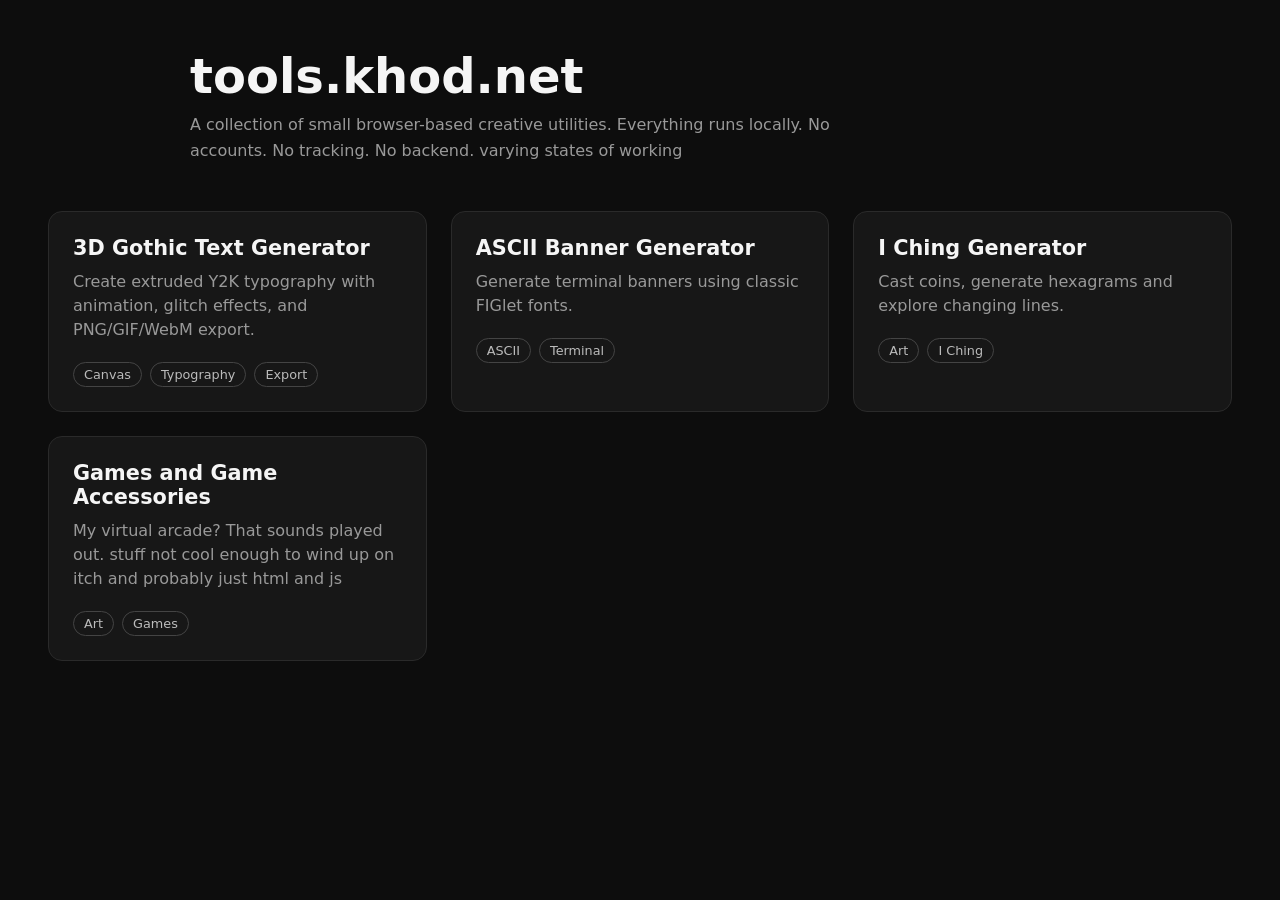
<file: index.html>
<!DOCTYPE html>
<html lang="en">
<head>
<meta charset="UTF-8">
<meta name="viewport" content="width=device-width, initial-scale=1.0">
<title>tools.khod.net | the tools subdomain of the khod network</title>

<style>
:root{
    --bg:#0d0d0d;
    --panel:#171717;
    --border:#2a2a2a;
    --text:#f5f5f5;
    --muted:#999;
    --accent:#fff;
}

*{
    box-sizing:border-box;
    margin:0;
    padding:0;
}

body{
    background:var(--bg);
    color:var(--text);
    font-family:Inter,system-ui,sans-serif;
    padding:48px;
}

header{
    max-width:900px;
    margin:auto;
    margin-bottom:48px;
}

h1{
    font-size:3rem;
    margin-bottom:.5rem;
}

header p{
    color:var(--muted);
    max-width:700px;
    line-height:1.6;
}

.grid{
    max-width:1200px;
    margin:auto;

    display:grid;
    grid-template-columns:repeat(auto-fill,minmax(320px,1fr));
    gap:24px;
}

.card{
    display:block;
    text-decoration:none;
    color:inherit;

    background:var(--panel);
    border:1px solid var(--border);
    border-radius:14px;

    padding:24px;

    transition:.15s;
}

.card:hover{
    transform:translateY(-4px);
    border-color:#666;
}

.card h2{
    margin-bottom:10px;
    font-size:1.3rem;
}

.card p{
    color:var(--muted);
    line-height:1.5;
}

.taglist{
    display:flex;
    flex-wrap:wrap;
    gap:8px;
    margin-top:20px;
}

.tag{
    font-size:.8rem;
    padding:4px 10px;
    border-radius:999px;
    border:1px solid #444;
    color:#bbb;
}
</style>

</head>
<body>

<header>
<h1>tools.khod.net </h1>

<p>
A collection of small browser-based creative utilities.
Everything runs locally. No accounts. No tracking. No backend. varying states of working
</p>
</header>

<div class="grid">

<a class="card" href="/gothic-3d-text/">
    <h2>3D Gothic Text Generator</h2>
    <p>
        Create extruded Y2K typography with animation, glitch effects,
        and PNG/GIF/WebM export.
    </p>

    <div class="taglist">
        <span class="tag">Canvas</span>
        <span class="tag">Typography</span>
        <span class="tag">Export</span>
    </div>
</a>


<a class="card" href="/ascii-banner/">
    <h2>ASCII Banner Generator</h2>
    <p>
        Generate terminal banners using classic FIGlet fonts.
    </p>

    <div class="taglist">
        <span class="tag">ASCII</span>
        <span class="tag">Terminal</span>
    </div>
</a>

<a class="card" href="/i-ching/">
    <h2>I Ching Generator</h2>
    <p>
        Cast coins, generate hexagrams and explore changing lines.
    </p>

    <div class="taglist">
        <span class="tag">Art</span>
        <span class="tag">I Ching</span>
    </div>
</a>
<a class="card" href="/games/">
    <h2>Games and Game Accessories</h2>
    <p>
        My virtual arcade? That sounds played out. stuff not cool enough to wind up on itch and probably just html and js 
    </p>

    <div class="taglist">
        <span class="tag">Art</span>
        <span class="tag">Games</span>
    </div>
</a>

</div>

</body>
</html>
</file>
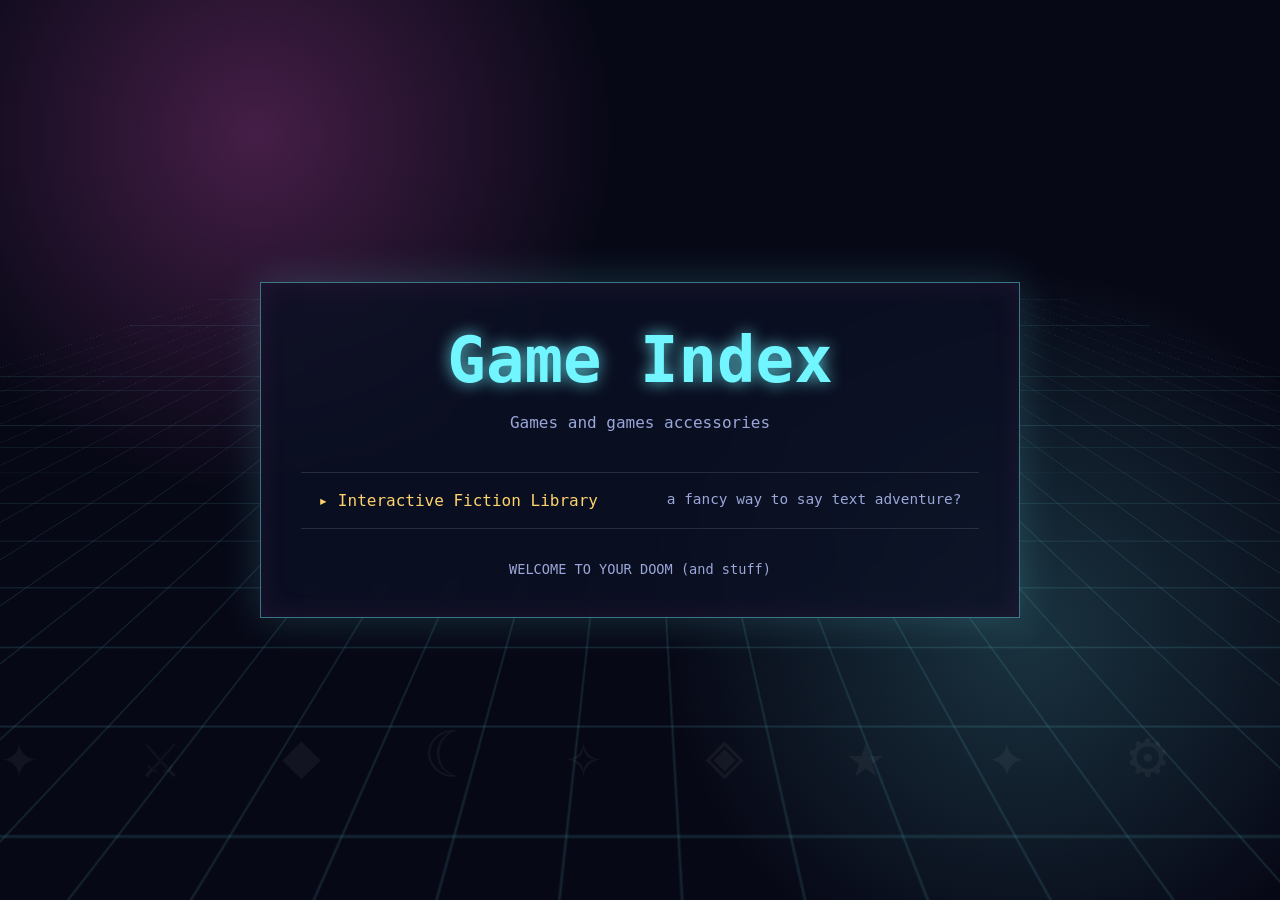
<file: games/index.html>
<!DOCTYPE html>
<html lang="en">
<head>
<meta charset="UTF-8" />
<meta name="viewport" content="width=device-width, initial-scale=1.0" />

<title>Arcade Index</title>

<style>
:root{
    --bg:#070816;
    --panel:rgba(12,16,36,.82);
    --ink:#f4f7ff;
    --muted:#9aa7d9;
    --cyan:#71f6ff;
    --pink:#ff5fd7;
    --gold:#ffd36b;
}

*{ box-sizing:border-box; }

body{
    margin:0;
    min-height:100vh;
    overflow:hidden;
    font-family:ui-monospace, SFMono-Regular, Menlo, Consolas, monospace;
    color:var(--ink);
    background:
        radial-gradient(circle at 20% 15%, rgba(255,95,215,.25), transparent 28%),
        radial-gradient(circle at 80% 70%, rgba(113,246,255,.18), transparent 30%),
        var(--bg);
    display:flex;
    align-items:center;
    justify-content:center;
}

body::before{
    content:"";
    position:fixed;
    inset:-20%;
    background-image:
        linear-gradient(rgba(113,246,255,.12) 1px, transparent 1px),
        linear-gradient(90deg, rgba(113,246,255,.12) 1px, transparent 1px);
    background-size:48px 48px;
    transform:perspective(500px) rotateX(60deg);
    animation:gridDrift 12s linear infinite;
}

body::after{
    content:"✦  ⚔  ◆  ☾  ✧  ◈  ★  ✦  ⚙";
    position:fixed;
    inset:auto 0 12%;
    font-size:4rem;
    letter-spacing:2rem;
    color:rgba(255,255,255,.05);
    white-space:nowrap;
    animation:parallax 22s linear infinite;
}

@keyframes gridDrift{
    from{ transform:perspective(500px) rotateX(60deg) translateY(0); }
    to{ transform:perspective(500px) rotateX(60deg) translateY(48px); }
}

@keyframes parallax{
    from{ transform:translateX(0); }
    to{ transform:translateX(-50%); }
}

.index{
    position:relative;
    width:min(760px,92vw);
    padding:2.5rem;
    background:var(--panel);
    border:1px solid rgba(113,246,255,.45);
    box-shadow:
        0 0 40px rgba(113,246,255,.18),
        inset 0 0 30px rgba(255,95,215,.08);
    backdrop-filter:blur(10px);
}

h1{
    margin:0;
    text-align:center;
    font-size:clamp(2rem,7vw,4rem);
    color:var(--cyan);
    text-shadow:0 0 16px rgba(113,246,255,.8);
}

.subtitle{
    margin:1rem 0 2.5rem;
    text-align:center;
    color:var(--muted);
}

.shelf{
    border-top:1px solid rgba(255,255,255,.12);
}

.entry{
    display:flex;
    justify-content:space-between;
    gap:1rem;
    padding:1.1rem;
    color:var(--ink);
    text-decoration:none;
    border-bottom:1px solid rgba(255,255,255,.12);
    transition:.18s ease;
}

.entry:hover{
    background:rgba(113,246,255,.08);
    transform:translateX(8px);
    box-shadow:inset 4px 0 var(--pink);
}

.title{
    color:var(--gold);
}

.tag{
    color:var(--muted);
    font-size:.9rem;
}

.footer{
    margin-top:2rem;
    text-align:center;
    color:var(--muted);
    font-size:.85rem;
}
</style>
</head>

<body>
<main class="index">
    <h1>Game Index</h1>

    <div class="subtitle">
        Games and games accessories
    </div>

    <nav class="shelf">
        <a class="entry" href="./interactive_fiction/">
            <span class="title">▸ Interactive Fiction Library</span>
            <span class="tag">a fancy way to say text adventure?</span>
        </a>
    </nav>

    <div class="footer">
         WELCOME TO YOUR DOOM (and stuff)
    </div>
</main>
</body>
</html>
</file>
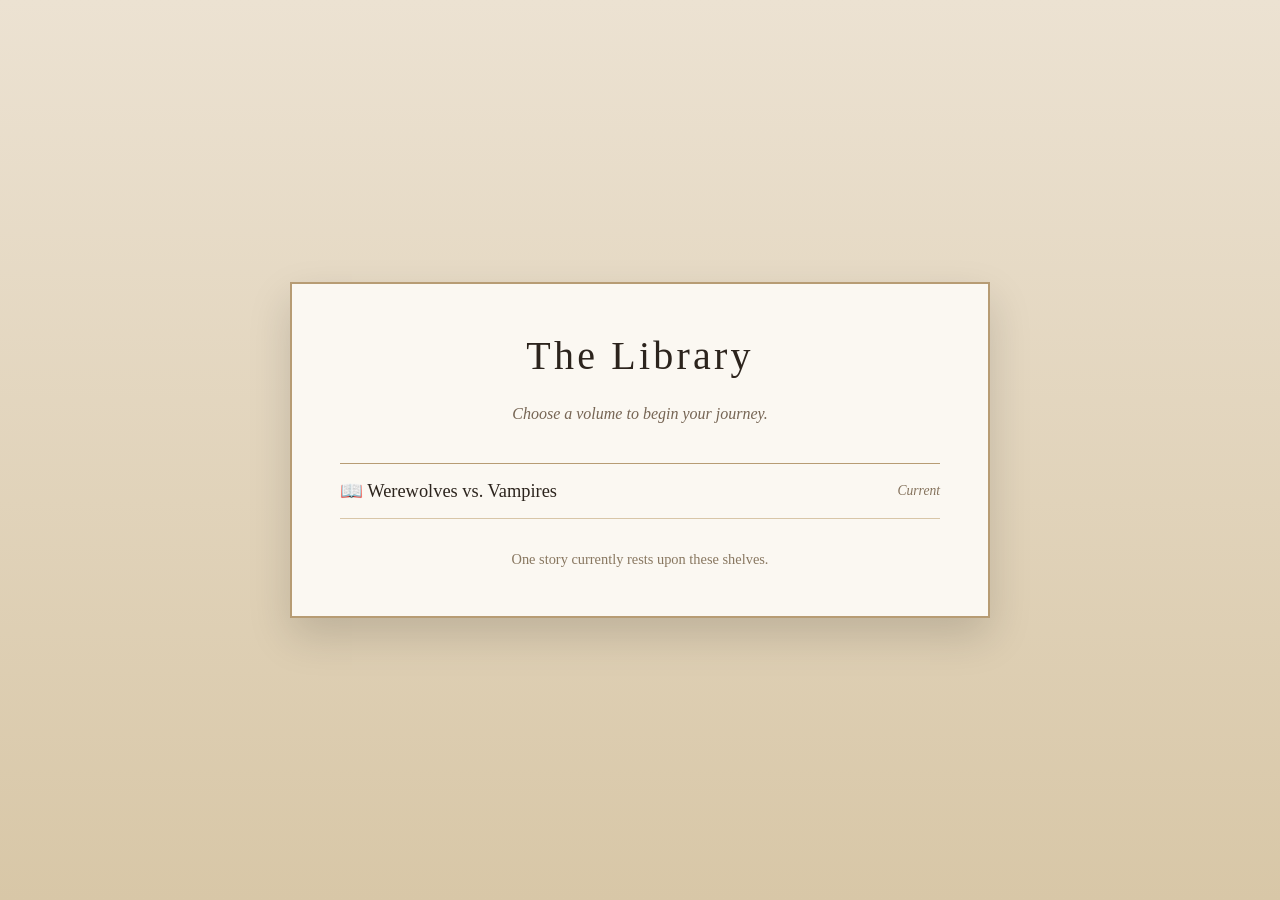
<file: games/interactive_fiction/index.html>
<!DOCTYPE html>
<html lang="en">
<head>
<meta charset="UTF-8">
<meta name="viewport" content="width=device-width, initial-scale=1.0">

<title>The Library</title>

<style>
:root{
    --bg:#f6f0e4;
    --paper:#fbf8f2;
    --ink:#2c241d;
    --accent:#6f4f28;
    --border:#b79c74;
    --shadow:rgba(0,0,0,.15);
}

*{
    box-sizing:border-box;
}

body{
    margin:0;
    background:linear-gradient(#ece2d2,#d8c7a7);
    font-family:Georgia, serif;
    color:var(--ink);
    min-height:100vh;
    display:flex;
    align-items:center;
    justify-content:center;
}

.library{
    width:min(700px,92vw);
    background:var(--paper);
    border:2px solid var(--border);
    box-shadow:0 18px 40px var(--shadow);
    padding:3rem;
}

h1{
    text-align:center;
    margin-top:0;
    font-size:2.5rem;
    font-weight:normal;
    letter-spacing:.08em;
}

.subtitle{
    text-align:center;
    color:#766554;
    font-style:italic;
    margin-bottom:2.5rem;
}

.shelf{
    border-top:1px solid var(--border);
}

.book{
    display:flex;
    justify-content:space-between;
    align-items:center;
    padding:1rem 0;
    border-bottom:1px solid #d8c6a8;
    text-decoration:none;
    color:inherit;
    transition:.15s;
}

.book:hover{
    background:#f2ebdd;
    padding-left:1rem;
}

.title{
    font-size:1.15rem;
}

.status{
    font-size:.85rem;
    color:#85735d;
    font-style:italic;
}

.footer{
    margin-top:2rem;
    text-align:center;
    color:#887760;
    font-size:.9rem;
}
</style>

</head>
<body>

<div class="library">

<h1>The Library</h1>

<div class="subtitle">
Choose a volume to begin your journey.
</div>

<div class="shelf">

<a class="book" href="./current/werewolves_vs_vampires/">
    <div class="title">
        📖 Werewolves vs. Vampires
    </div>

    <div class="status">
        Current
    </div>
</a>

</div>

<div class="footer">
One story currently rests upon these shelves.
</div>

</div>

</body>
</html>
</file>
